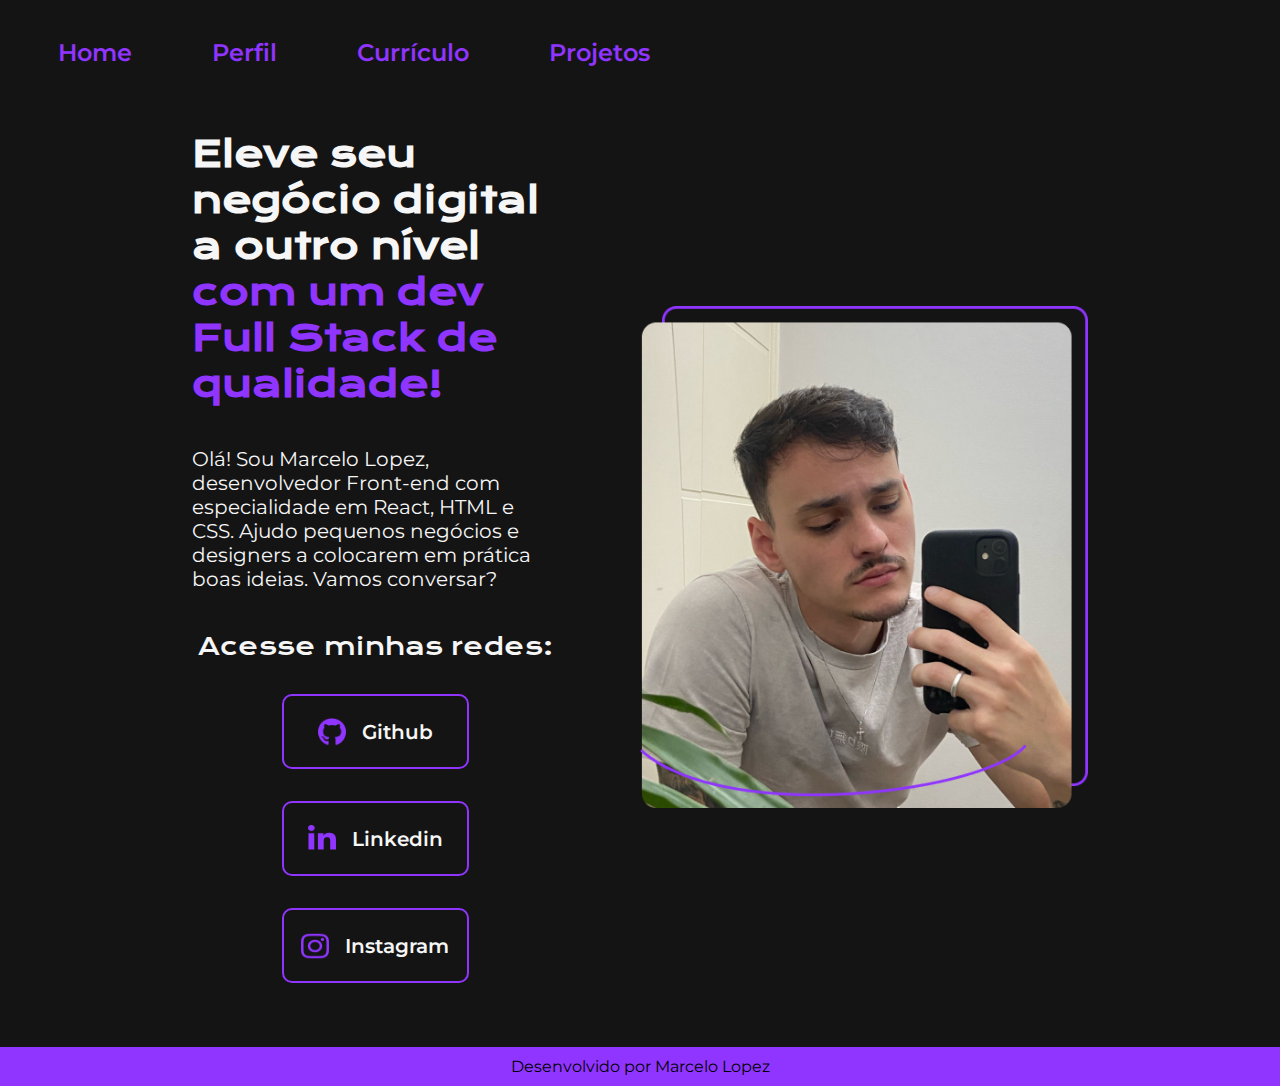
<file: index.html>
<!DOCTYPE html>
<html lang="pt-BR">
<head>
    <meta charset="UTF-8">
    <meta name="viewport" content="width=device-width, initial-scale=1.0">

    <link rel="stylesheet" href="./styles/style.css">
    
    <link rel="preconnect" href="https://fonts.googleapis.com">
    <link rel="preconnect" href="https://fonts.gstatic.com" crossorigin>
    <link href="https://fonts.googleapis.com/css2?family=Krona+One&display=swap" rel="stylesheet">

    <title>Portifólio</title>
</head>
<body>

    <header class="cabecalho">
        <nav class="cabecalho__menu">
            <a class="cabecalho__menu__link" href="index.html">Home</a>
            <a class="cabecalho__menu__link" href="about.html">Perfil</a>
            <a class="cabecalho__menu__link" href="curriculum.html">Currículo</a>
            <a class="cabecalho__menu__link" href="repositories.html">Projetos</a>
        </nav>
    </header>

    <main class="apresentacao">
        <section class="apresentacao__conteudo">
            <h1 class="apresentacao__conteudo__titulo">Eleve seu negócio digital a outro nível <strong class="titulo-destaque">com um dev Full Stack de qualidade!</strong></h1>
            <p class="apresentacao__conteudo__texto">Olá! Sou Marcelo Lopez, desenvolvedor Front-end com especialidade em React, HTML e CSS. Ajudo pequenos negócios e designers a colocarem em prática boas ideias. Vamos conversar?</p>
            <div class="apresentacao__links">
                <h2 class="apresentacao__links__subtitulo">Acesse minhas redes:</h2>
                <a class="apresentacao__links__navegacao" href="https://github.com/malopez23" target="_blank">
                    <img src="assets/github-brands-solid.png" alt="github" class="apresentacao__links__icons">
                    Github</a>
                    <a class="apresentacao__links__navegacao" href="https://www.linkedin.com/in/marcelolopez23/" target="_blank">
                        <img class="apresentacao__links__icons" src="assets/linkedin-in-brands-solid.png" alt="linkedin">
                        Linkedin</a>
                    <a class="apresentacao__links__navegacao" href="https://www.instagram.com/malopez.23/" target="_blank">
                        <img class="apresentacao__links__icons" src="assets/instagram-brands-solid.png" alt="insta">
                        Instagram</a>
            </div>
            </section>
            <img class="apresentacao__imagem" src="assets/foto-perfil.png" alt="foto-perfil">
    </main>

    <footer class="rodape">
        <p>Desenvolvido por Marcelo Lopez</p>
    </footer>

</body>
</html>
</file>
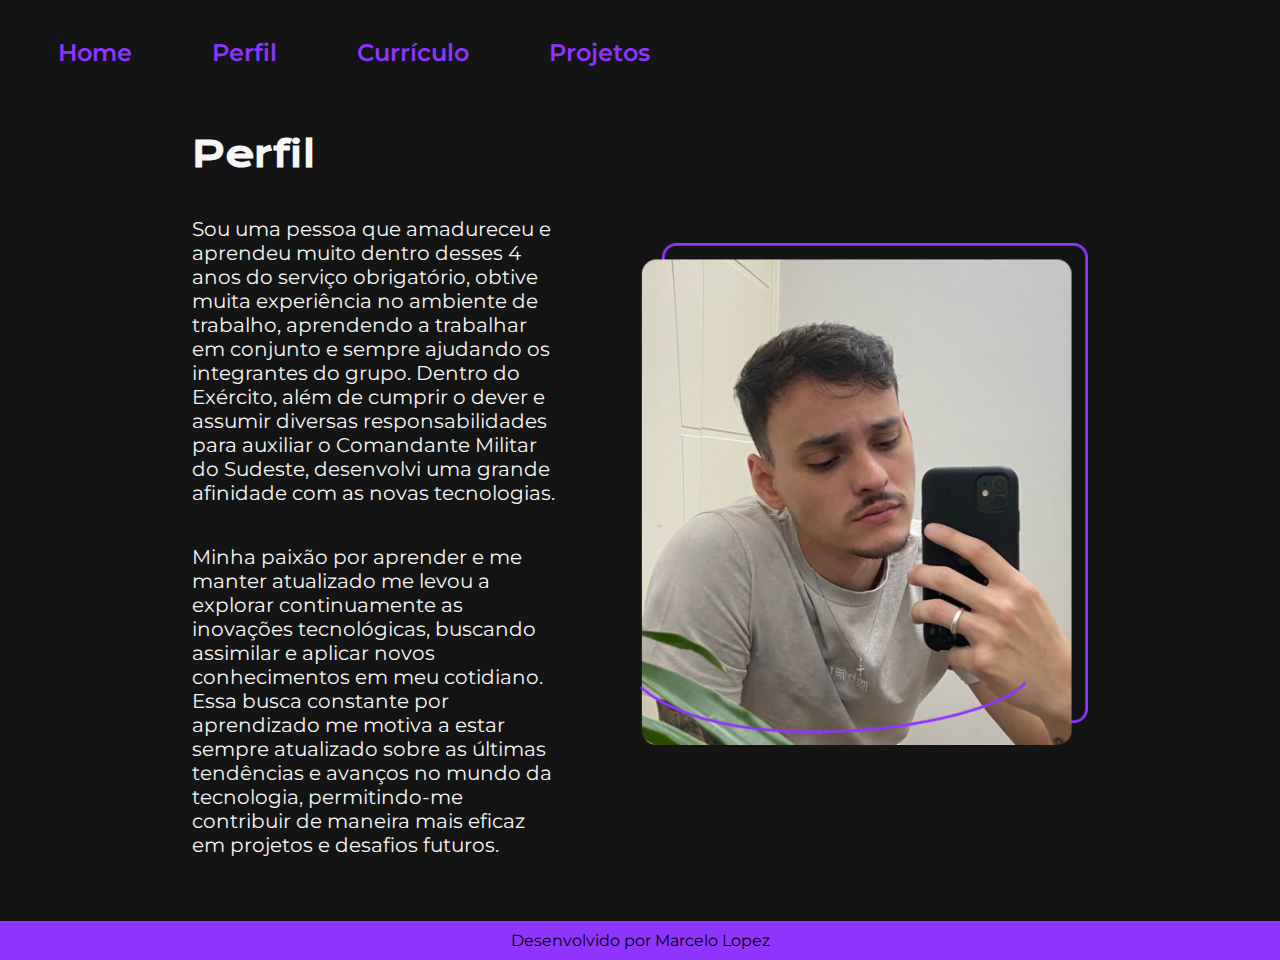
<file: about.html>
<!DOCTYPE html>
<html lang="pt-BR">

<head>
    <meta charset="UTF-8">
    <meta name="viewport" content="width=device-width, initial-scale=1.0">
    <title>Sobre mim</title>
    <link rel="stylesheet" href="./styles/style.css">
</head>

<body>
    <header class="cabecalho">
        <nav class="cabecalho__menu">
            <a class="cabecalho__menu__link" href="index.html">Home</a>
            <a class="cabecalho__menu__link" href="about.html">Perfil</a>
            <a class="cabecalho__menu__link" href="curriculum.html">Currículo</a>
            <a class="cabecalho__menu__link" href="repositories.html">Projetos</a>
        </nav>
    </header>

    <main class="apresentacao">
        <section class="apresentacao__conteudo">
            <h1 class="apresentacao__conteudo__titulo">Perfil</h1>
            <p class="apresentacao__conteudo__texto">Sou uma pessoa que amadureceu e aprendeu muito dentro desses 4 anos
                do serviço obrigatório, obtive muita experiência no ambiente de trabalho, aprendendo a trabalhar em
                conjunto e sempre ajudando os integrantes do grupo. Dentro do Exército, além de cumprir o dever e
                assumir diversas responsabilidades para auxiliar o Comandante Militar do Sudeste, desenvolvi uma grande
                afinidade com as novas tecnologias.
            </p>
            <p class="apresentacao__conteudo__texto">Minha paixão por aprender e me manter atualizado me levou a
                explorar continuamente as inovações tecnológicas, buscando assimilar e aplicar novos conhecimentos em
                meu cotidiano. Essa busca constante por aprendizado me motiva a estar sempre atualizado sobre as últimas
                tendências e avanços no mundo da tecnologia, permitindo-me contribuir de maneira mais eficaz em projetos
                e desafios futuros.</p>
        </section>
        <img class="apresentacao__imagem" src="./assets/foto-perfil.png" alt="foto de perfil">
    </main>

    <footer class="rodape">
        <p>Desenvolvido por Marcelo Lopez</p>
    </footer>

</body>

</html>
</file>
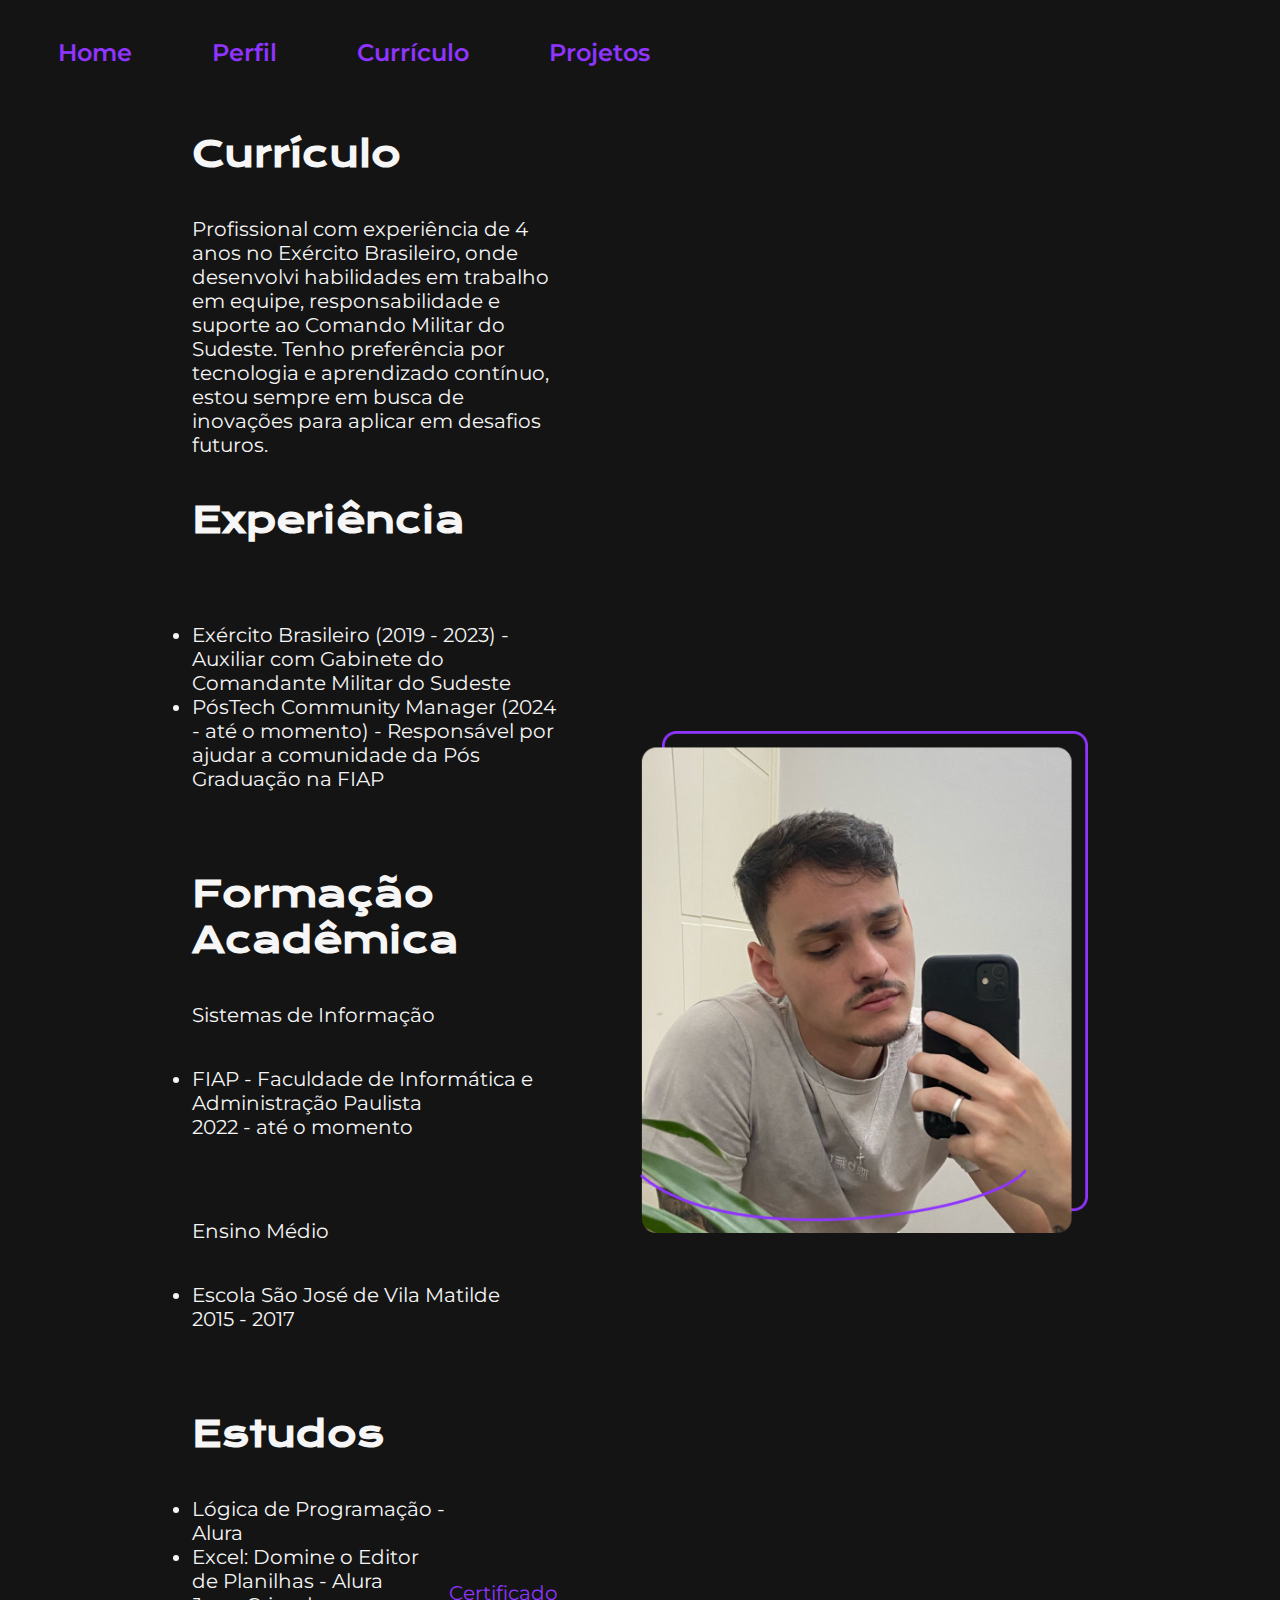
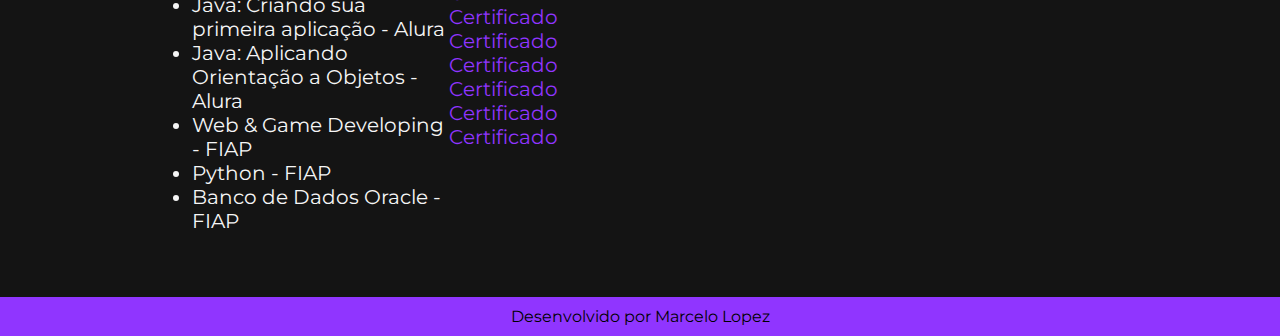
<file: curriculum.html>
<!DOCTYPE html>
<html lang="pt-BR">

<head>
    <meta charset="UTF-8">
    <meta name="viewport" content="width=device-width, initial-scale=1.0">
    <title>Currículo</title>
    <link rel="stylesheet" href="./styles/style.css">
</head>

<body>
    <header class="cabecalho">
        <nav class="cabecalho__menu">
            <a class="cabecalho__menu__link" href="index.html">Home</a>
            <a class="cabecalho__menu__link" href="about.html">Perfil</a>
            <a class="cabecalho__menu__link" href="curriculum.html">Currículo</a>
            <a class="cabecalho__menu__link" href="repositories.html">Projetos</a>
        </nav>
    </header>

    <main class="apresentacao">
        <section class="apresentacao__conteudo">
            <h1 class="apresentacao__conteudo__titulo">Currículo</h1>
            <p class="apresentacao__conteudo__texto">Profissional com experiência de 4 anos no Exército Brasileiro, onde
                desenvolvi habilidades em trabalho em equipe, responsabilidade e suporte ao Comando Militar do Sudeste.
                Tenho preferência por tecnologia e aprendizado contínuo, estou sempre em busca de inovações para aplicar
                em desafios futuros.</p>

            <h2 class="apresentacao__conteudo__titulo">Experiência</h2>
            <p class="apresentacao__conteudo__texto">
                <ul class="apresentacao__conteudo__texto">
                    <li>Exército Brasileiro (2019 - 2023) - Auxiliar com Gabinete do Comandante Militar do Sudeste</li>
                    <li>PósTech Community Manager (2024 - até o momento) - Responsável por ajudar a comunidade da Pós
                        Graduação na FIAP</li>
                </ul>
            </p>

            <h2 class="apresentacao__conteudo__titulo">Formação Acadêmica</h2>
            <p class="apresentacao__conteudo__texto">Sistemas de Informação
                <ul class="apresentacao__conteudo__texto">
                    <li>FIAP - Faculdade de Informática e Administração Paulista</li>
                    <li class="listnone">2022 - até o momento</li>
                </ul>
            </p>

            <p class="apresentacao__conteudo__texto">Ensino Médio
                <ul class="apresentacao__conteudo__texto">
                    <li>Escola São José de Vila Matilde</li>
                    <li class="listnone">2015 - 2017</li>
                </ul>
            </p>

            <h2 class="apresentacao__conteudo__titulo">Estudos</h2>
            <div class="apresentacao__conteudo__texto grid">
                <div>
                    <ul class="apresentacao__conteudo__lista">
                        <li>Lógica de Programação - Alura</li>
                        <li>Excel: Domine o Editor de Planilhas - Alura</li>
                        <li>Java: Criando sua primeira aplicação - Alura</li>
                        <li>Java: Aplicando Orientação a Objetos - Alura</li>
                        <li>Web & Game Developing - FIAP</li>
                        <li>Python - FIAP</li>
                        <li>Banco de Dados Oracle - FIAP</li>
                    </ul>
                </div>
                <div class="apresentacao__conteudo__lista__links">
                    <a href="">Certificado</a>
                    <a href="">Certificado</a>
                    <a href="">Certificado</a>
                    <a href="">Certificado</a>
                    <a href="">Certificado</a>
                    <a href="">Certificado</a>
                    <a href="">Certificado</a>
                </div>
            </div>
        </section>
        <img class="apresentacao__imagem" src="assets/foto-perfil.png" alt="foto-perfil">
    </main>

    <footer class="rodape">
        <p>Desenvolvido por Marcelo Lopez</p>
    </footer>

</body>

</html>
</file>
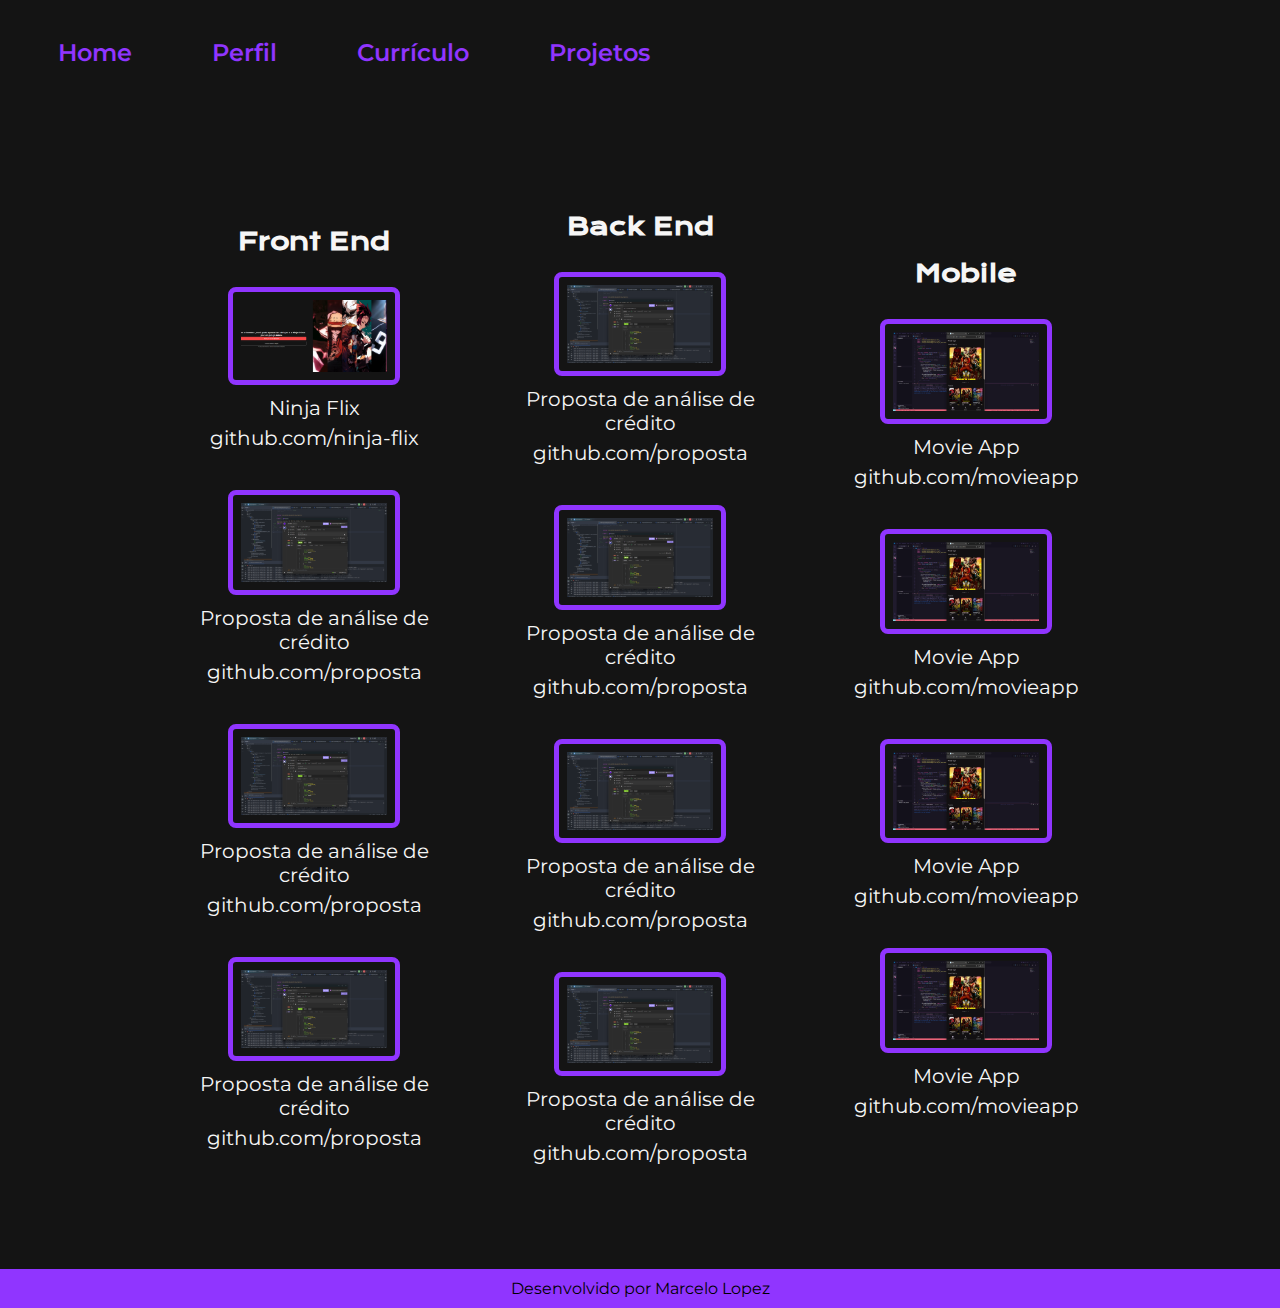
<file: repositories.html>
<!DOCTYPE html>
<html lang="pt-BR">
<head>
    <meta charset="UTF-8">
    <meta name="viewport" content="width=device-width, initial-scale=1.0">
    <title>Projetos</title>
    <link rel="stylesheet" href="./styles/style.css">
</head>
<body>
    <header class="cabecalho">
        <nav class="cabecalho__menu">
            <a class="cabecalho__menu__link" href="index.html">Home</a>
            <a class="cabecalho__menu__link" href="about.html">Perfil</a>
            <a class="cabecalho__menu__link" href="curriculum.html">Currículo</a>
            <a class="cabecalho__menu__link" href="repositories.html">Projetos</a>
        </nav>
    </header>

    <main class="apresentacao__repositorio">

        <div>
            <h2 class="apresentacao__repositorio__titulo">Front End</h2>
            <div class="apresentacao__repositorio__repositorios">
                <a href="">
                    <img class="projeto" src="./assets/ninja-flix.png" alt="">
                </a>
                <p class="apresentacao__projeto__texto">Ninja Flix</p>
                <p class="apresentacao__projeto__texto__link"><a href="">github.com/ninja-flix</a></p>
            </div>

            <div class="apresentacao__repositorio__repositorios">
                <a href="">
                    <img class="projeto" src="assets/proposta-crédito.png" alt="">
                </a>
                <p class="apresentacao__projeto__texto">Proposta de análise de crédito</p>
                <p class="apresentacao__projeto__texto__link"> <a href="">github.com/proposta</a> </p>
            </div>

            <div class="apresentacao__repositorio__repositorios">
                <a href="">
                    <img class="projeto" src="assets/proposta-crédito.png" alt="">
                </a>
                <p class="apresentacao__projeto__texto">Proposta de análise de crédito</p>
                <p class="apresentacao__projeto__texto__link"> <a href="">github.com/proposta</a> </p>
            </div>

            <div class="apresentacao__repositorio__repositorios">
                <a href="">
                    <img class="projeto" src="assets/proposta-crédito.png" alt="">
                </a>
                <p class="apresentacao__projeto__texto">Proposta de análise de crédito</p>
                <p class="apresentacao__projeto__texto__link"> <a href="">github.com/proposta</a> </p>
            </div>

        </div>


        <div>
            <h2 class="apresentacao__repositorio__titulo">Back End</h2>
            <div class="apresentacao__repositorio__repositorios">
                <a href="">
                    <img class="projeto" src="assets/proposta-crédito.png" alt="">
                </a>
                <p class="apresentacao__projeto__texto">Proposta de análise de crédito</p>
                <p class="apresentacao__projeto__texto__link"> <a href="">github.com/proposta</a> </p>
            </div>

            <div class="apresentacao__repositorio__repositorios">
                <a href="">
                    <img class="projeto" src="assets/proposta-crédito.png" alt="">
                </a>
                <p class="apresentacao__projeto__texto">Proposta de análise de crédito</p>
                <p class="apresentacao__projeto__texto__link"> <a href="">github.com/proposta</a> </p>
            </div>

            <div class="apresentacao__repositorio__repositorios">
                <a href="">
                    <img class="projeto" src="assets/proposta-crédito.png" alt="">
                </a>
                <p class="apresentacao__projeto__texto">Proposta de análise de crédito</p>
                <p class="apresentacao__projeto__texto__link"> <a href="">github.com/proposta</a> </p>
            </div>

            <div class="apresentacao__repositorio__repositorios">
                <a href="">
                    <img class="projeto" src="assets/proposta-crédito.png" alt="">
                </a>
                <p class="apresentacao__projeto__texto">Proposta de análise de crédito</p>
                <p class="apresentacao__projeto__texto__link"> <a href="">github.com/proposta</a> </p>
            </div>

        </div>
        
        <div>
            <h2 class="apresentacao__repositorio__titulo">Mobile</h2>
            <div class="apresentacao__repositorio__repositorios">
                <a href="">
                    <img class="projeto" src="assets/movieapp.png" alt="">
                </a>
                <p class="apresentacao__projeto__texto">Movie App</p>
                <p class="apresentacao__projeto__texto__link"> <a href="">github.com/movieapp</a> </p>
            </div>
            <div class="apresentacao__repositorio__repositorios">
                <a href="">
                    <img class="projeto" src="assets/movieapp.png" alt="">
                </a>
                <p class="apresentacao__projeto__texto">Movie App</p>
                <p class="apresentacao__projeto__texto__link"> <a href="">github.com/movieapp</a> </p>
            </div>
            <div class="apresentacao__repositorio__repositorios">
                <a href="">
                    <img class="projeto" src="assets/movieapp.png" alt="">
                </a>
                <p class="apresentacao__projeto__texto">Movie App</p>
                <p class="apresentacao__projeto__texto__link"> <a href="">github.com/movieapp</a> </p>
            </div>
            <div class="apresentacao__repositorio__repositorios">
                <a href="">
                    <img class="projeto" src="assets/movieapp.png" alt="">
                </a>
                <p class="apresentacao__projeto__texto">Movie App</p>
                <p class="apresentacao__projeto__texto__link"> <a href="">github.com/movieapp</a> </p>
            </div>


        </div>

        
    </main>


    <footer class="rodape">
        <p>Desenvolvido por Marcelo Lopez</p>
    </footer>

</body>
</html>
</file>
<file: styles/style.css>
@import url('https://fonts.googleapis.com/css2?family=Krona+One&family=Montserrat:ital,wght@0,100..900;1,100..900&display=swap');

:root {
    --cor-primaria: #141414;
    --cor-secundaria: #F6F6F6;
    --cor-terciaria: #9035FF;
    --full-preto: #000000;
    --preto-hover: #272727;

    --fonte-principal: 'Krona One', sans-serif;;
    --fonte-secundaria: 'Montserrat', sans-serif;;
}

*{
    margin: 0;
    padding: 0;
}

body {
    /* height: 70vh; */
    box-sizing: border-box;
    background-color: var(--cor-primaria);
    color: var(--cor-secundaria);
}

.cabecalho {
    padding-left: 58px;
    padding-top: 38px;
    gap: 24px;
}

.cabecalho__menu {
    display: flex;
    gap: 80px;
}

.cabecalho__menu__link {
    font-family: var(--fonte-secundaria);
    font-size: 1.5rem;
    font-weight: 600;
    color: var(--cor-terciaria);
    text-decoration: none;
}

.apresentacao {
    padding: 5% 15%;
    display: flex;
    gap: 82px;
    align-items: center;
    justify-content: space-between;
}

.apresentacao__conteudo {
    width: 50%;
    display: flex;
    flex-direction: column;
    gap: 40px;
}

.titulo-destaque{
    color: var(--cor-terciaria);
}

.apresentacao__conteudo__titulo {
    font-size: 2.25rem;
    font-family: var(--fonte-principal);
}

.apresentacao__conteudo__subtitulo {
    font-size: 1.25rem;
    font-family: var(--fonte-principal);
}

.apresentacao__conteudo__texto {
    font-size: 1.25rem;
    font-family: var(--fonte-secundaria);
}

.apresentacao__links__subtitulo {
    font-family: var(--fonte-principal);
    font-weight: 400;
    font-size: 1.5rem;
}

.apresentacao__links {
    display: flex;
    flex-direction: column;
    gap: 32px;
    justify-content: space-between;
    align-items: center;
}

.apresentacao__links__icons {
    height: 28px;
    width: 28px;
}

.apresentacao__links__navegacao {
    display: flex;
    align-items: center;
    justify-content: center;
    gap: 16px;
    border: 2px solid var(--cor-terciaria);
    width: 50%;
    text-align: center;
    border-radius: 10px;
    font-size: 1.25rem;
    font-weight: 600;
    padding: 21.5px 0;
    text-decoration: none;
    color: var(--cor-secundaria);
    font-family: var(--fonte-secundaria);
}

.apresentacao__links__navegacao:hover {
    background-color: var(--preto-hover);
}

.apresentacao__imagem {
    width: 50%;
}

.rodape {
    padding: 10px 0 10px 0;
    color: var(--full-preto);
    background-color: var(--cor-terciaria);
    text-align: center;
    font-family: var(--fonte-secundaria);
    font-size: 1rem;
    font-weight: 400px;
}


.apresentacao__conteudo__texto a{
    text-decoration: none;
    color: var(--cor-terciaria);
}

.apresentacao__conteudo__texto a:hover  {
    color: var(--cor-secundaria);
}

.listnone {
    list-style: none;
}

.apresentacao__conteudo__lista {
    display: flex;
    flex-direction: column;

}

.grid {
    display: grid;
    grid-template-columns: 3fr 1fr;
    align-items: center;
}

.apresentacao__repositorio {
    margin-top: 80px;
    text-align: center;
    padding: 5% 15%;
    display: grid;
    grid-template-columns: 1fr 1fr 1fr;
    gap: 82px;
    align-items: center;
    justify-content: space-between;
}

.apresentacao__repositorio__titulo {
    margin-bottom: 30px;
    font-family: var(--fonte-principal);
}

.apresentacao__repositorio__repositorios {
    margin-bottom: 40px;
}


.projeto {
    width: 60%;
    padding: 8px;
    border: 5px solid var(--cor-terciaria);
    border-radius: 8px;
    margin-bottom: 1px;
}

.apresentacao__projeto__texto {
    font-size: 1.25rem;
    font-family: var(--fonte-secundaria);
    margin: 6px;
}

.apresentacao__projeto__texto__link {
    font-size: 1.25rem;
    font-family: var(--fonte-secundaria);
    margin: 6px
}

.apresentacao__projeto__texto__link a{
    color: var(--cor-secundaria);
    text-decoration: none;
}

.apresentacao__projeto__texto__link a:hover {
    color: var(--cor-terciaria);
}

.projeto:hover {
    width: 62%;
    transition: 0.3s;
}

@media (max-width: 1200px) {
    .cabecalho {
        padding-right: 15px;
    }

    .cabecalho__menu {
        justify-content: center;
        gap: 28px;
        padding-right: 8px;
    }

    .apresentacao {
        flex-direction: column-reverse;
        padding: 5%;
    }

    .apresentacao__conteudo {
        width: auto;
    }

    .apresentacao__conteudo__lista__links {
        display: none;
    }
    
    .apresentacao__repositorio {
        grid-template-columns: 1fr;
    }

}

@media (max-width: 420px) {
    .cabecalho {
        gap: 8px;
        padding-left: 20px;
        padding-right: 20px;
        padding-top: 20px;
    }
    .cabecalho__menu__link {
        font-size: 1rem;
    }

    .apresentacao__conteudo__texto {
        font-size: 1.05rem;
    }

    .apresentacao__imagem {
        display: none;
    }

}
</file>
